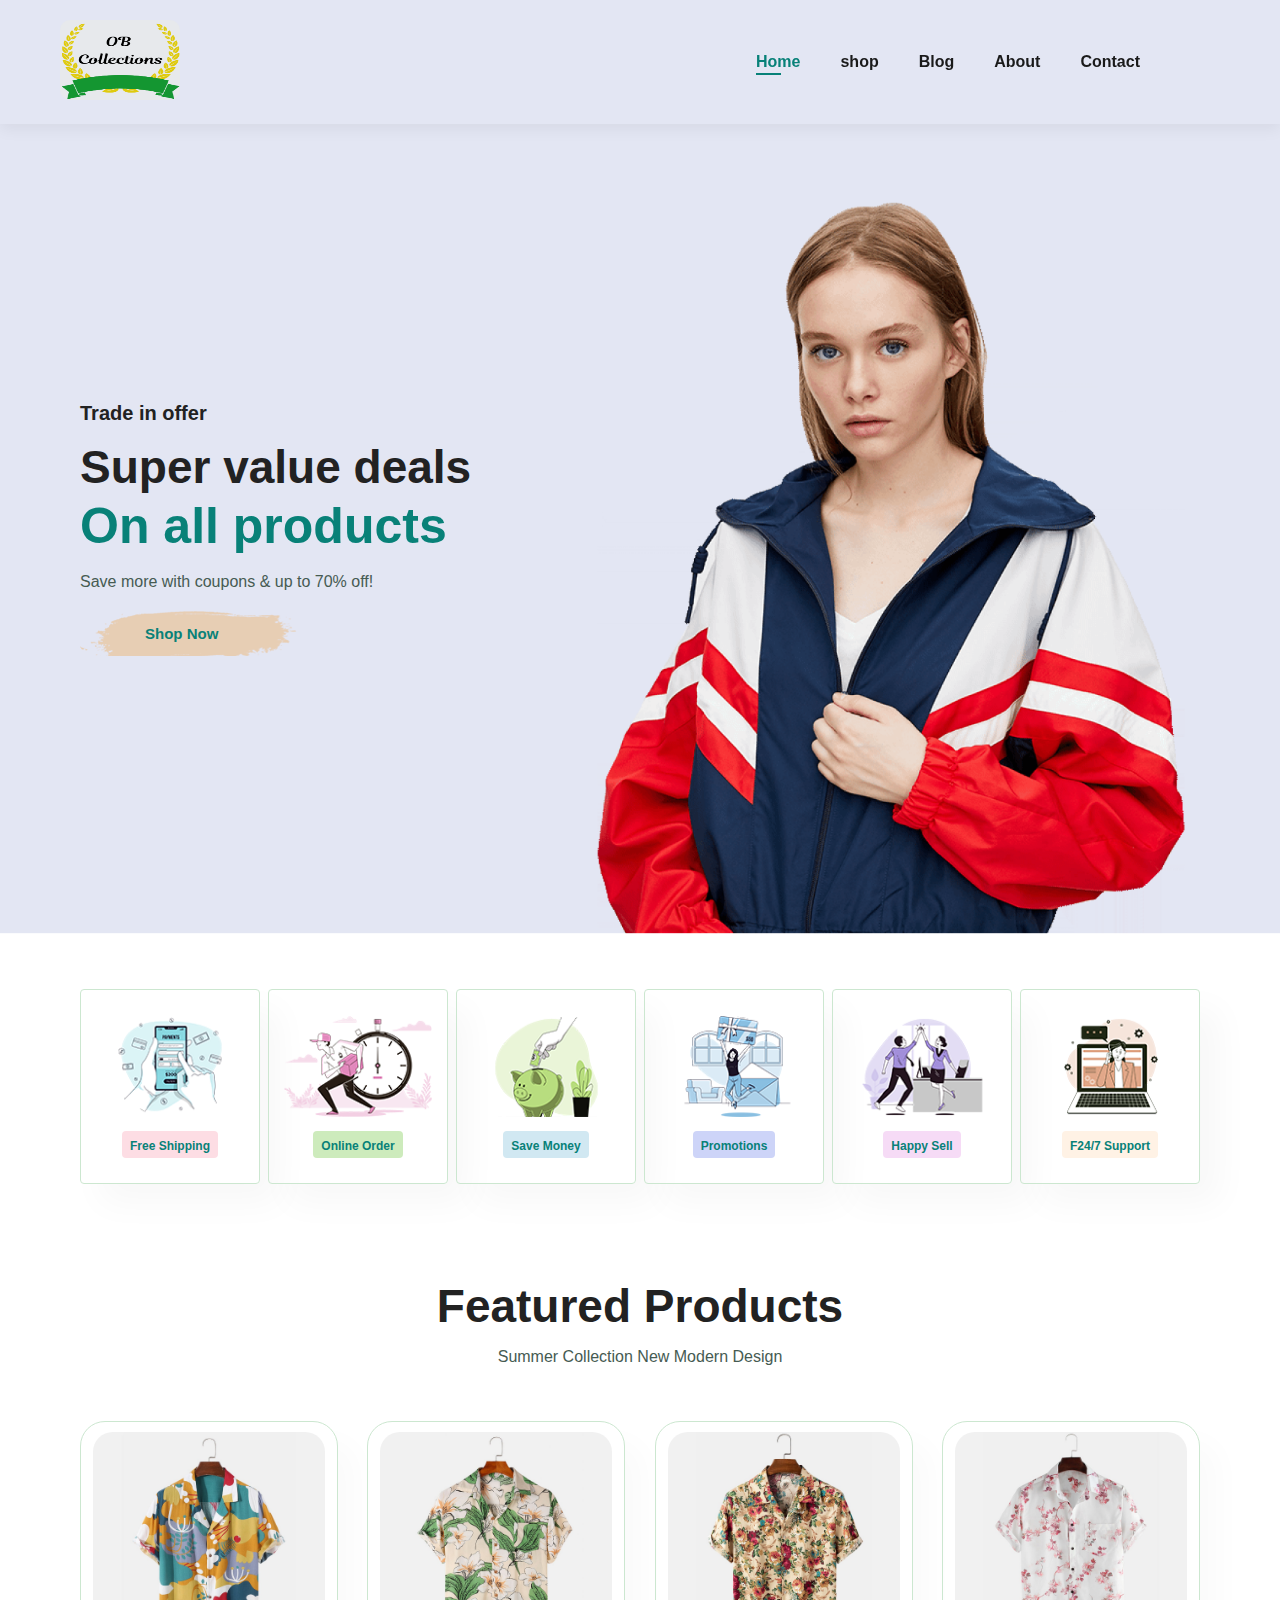
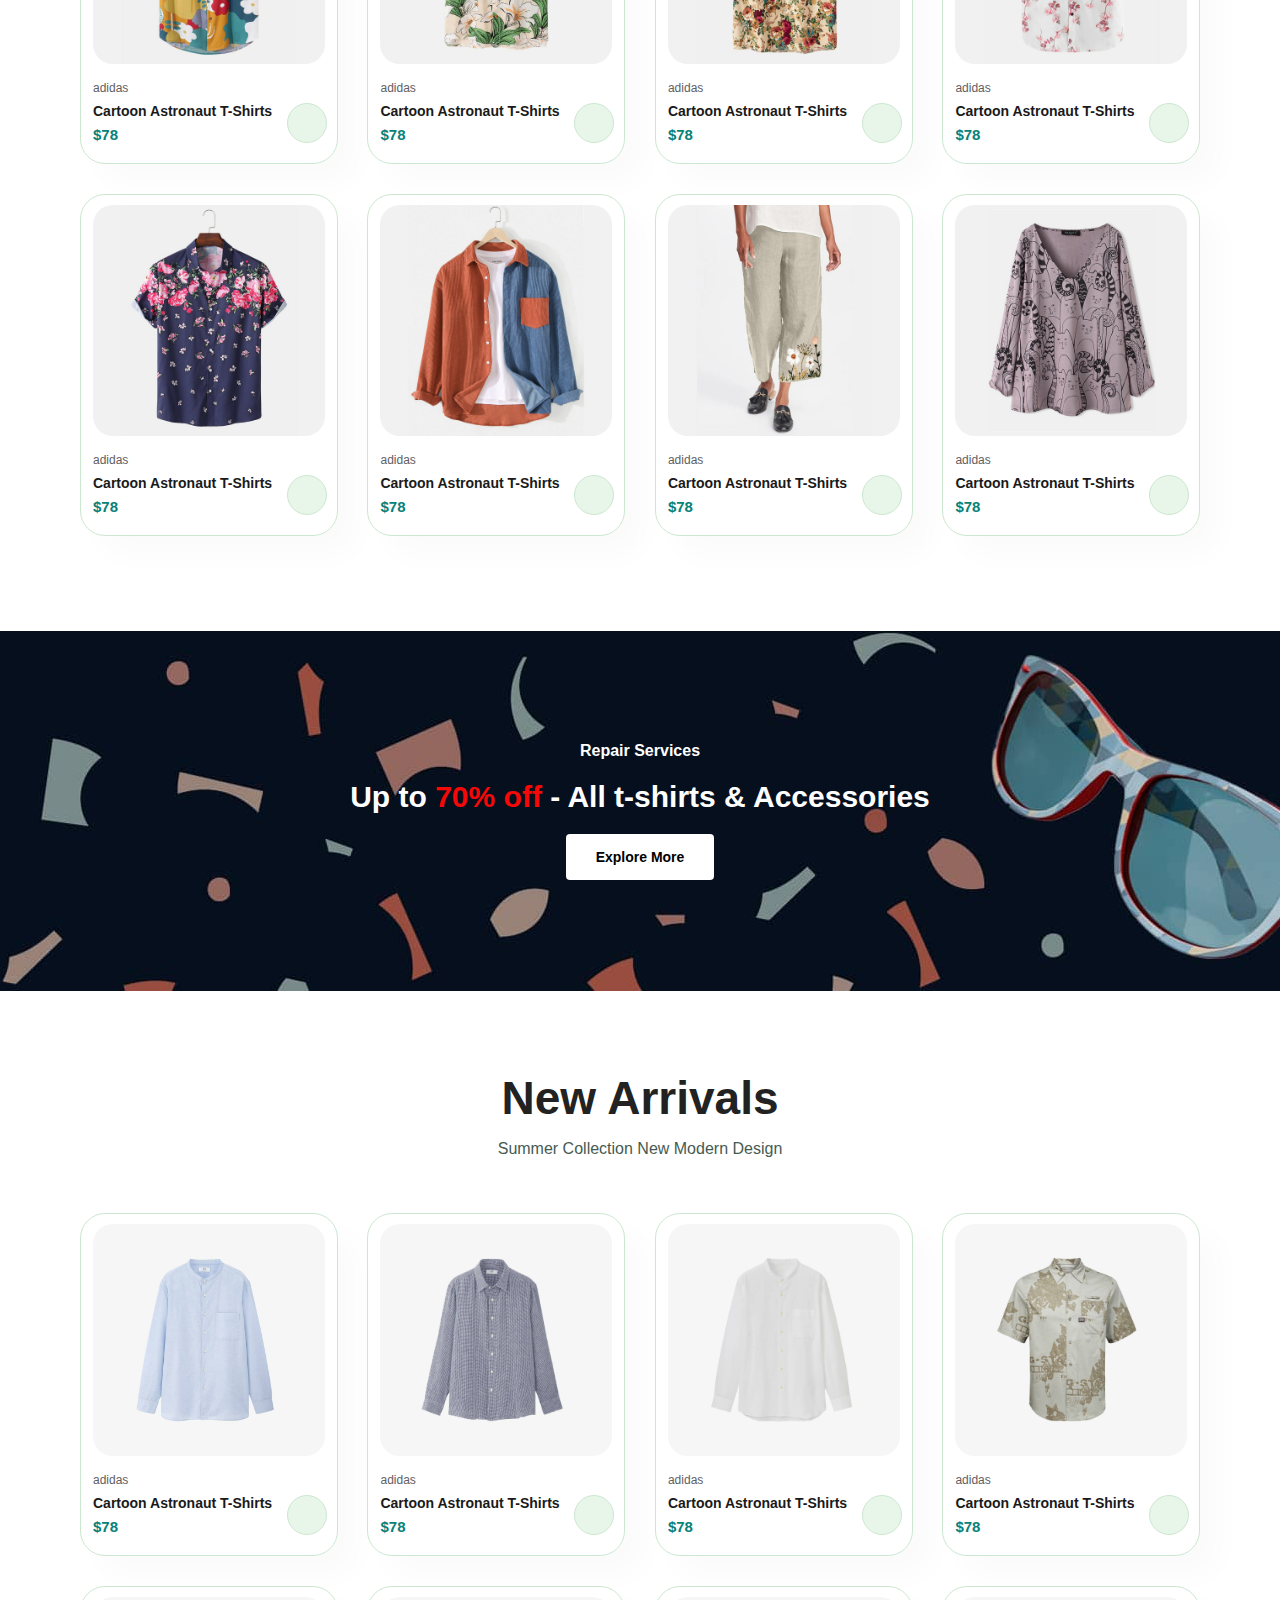
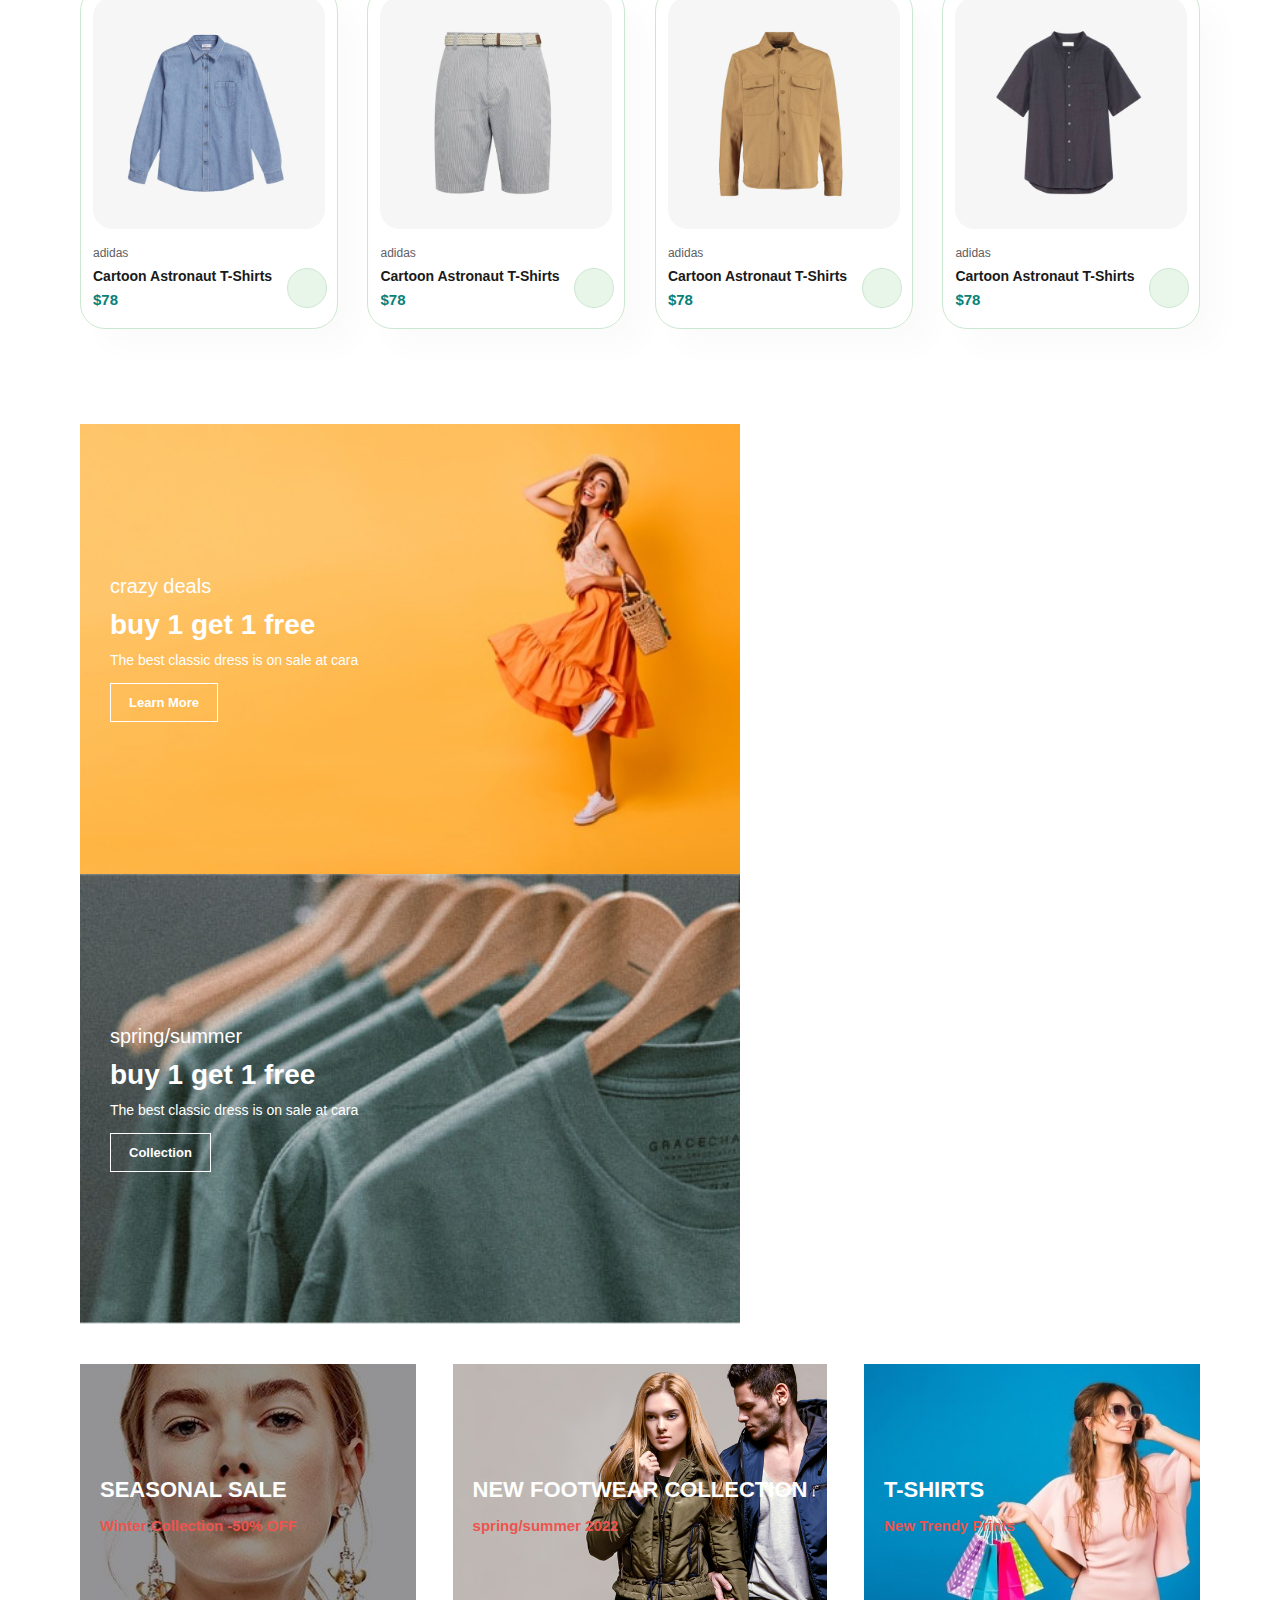
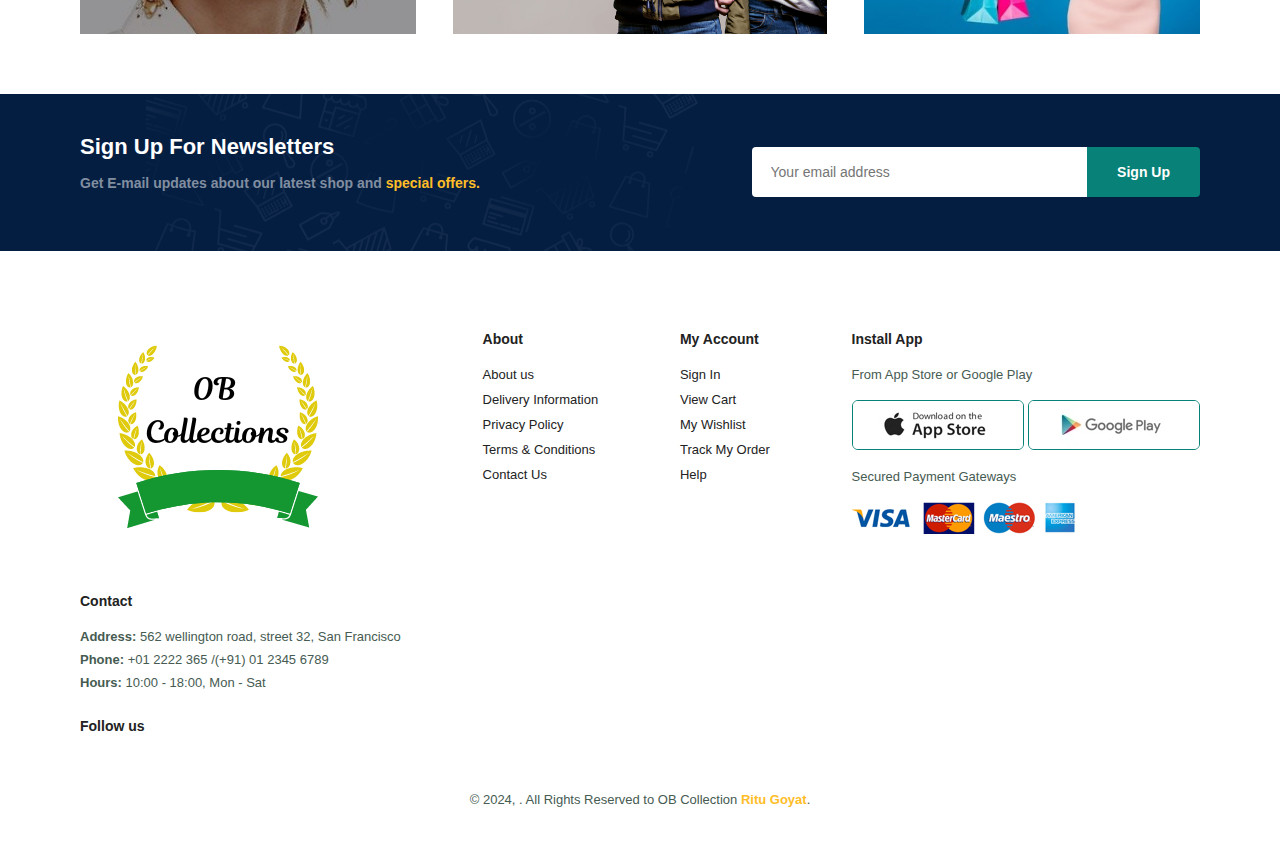
<file: index.html>
<!DOCTYPE html>
<html lang="en">

<head>
    <meta charset="UTF-8">
    <meta name="viewport" content="width=device-width, initial-scale=1.0">
    <title>OB Collection</title>
    <link rel="stylesheet" href="https://cdnjs.cloudflare.com/ajax/libs/font-awesome/6.5.2/css/all.min.css" integrity="sha512-SnH5WK+bZxgPHs44uWIX+LLJAJ9/2PkPKZ5QiAj6Ta86w+fsb2TkcmfRyVX3pBnMFcV7oQPJkl9QevSCWr3W6A==" crossorigin="anonymous" referrerpolicy="no-referrer"
    />
    <link rel="stylesheet" href="styles.css">
</head>

<body>

    <section id="header">
        <a href="#"><img src="img/OB1.png" class="logo" alt=""></a>

        <div>
            <ul id="navbar">
                <li><a class="active" href="index.html">Home</a></li>
                <li><a href="shop.html">shop</a></li>
                <li><a href="blog.html">Blog</a></li>
                <li><a href="about.html">About</a></li>
                <li><a href="contact.html">Contact</a></li>
                <li id="lg-bag"><a href="cart.html"><i class="fa-solid fa-bag-shopping"></i></a></li>
                <a href="#" id="close"><i class="fa-solid fa-xmark"></i></a>
            </ul>
        </div>
        <div id="mobile">

            <a href="cart.html"><i class="fa-solid fa-bag-shopping"></i></a>
            <i id="bar" class="fas fa-outdent"></i>
        </div>
    </section>

    <section id="hero">
        <h4>Trade in offer</h4>
        <h2>Super value deals</h2>
        <h1>On all products</h1>
        <p>Save more with coupons & up to 70% off!</p>
        <button>Shop Now</button>
    </section>

    <section id="feature" class="section-p1">
        <div class="fe-box">
            <img src="img/features/f1.png" alt="">
            <h6>Free Shipping</h6>

        </div>

        <div class="fe-box">
            <img src="img/features/f2.png" alt="">
            <h6>Online Order</h6>

        </div>

        <div class="fe-box">
            <img src="img/features/f3.png" alt="">
            <h6>Save Money</h6>

        </div>

        <div class="fe-box">
            <img src="img/features/f4.png" alt="">
            <h6>Promotions</h6>

        </div>

        <div class="fe-box">
            <img src="img/features/f5.png" alt="">
            <h6>Happy Sell</h6>

        </div>

        <div class="fe-box">
            <img src="img/features/f6.png" alt="">
            <h6>F24/7 Support</h6>

        </div>


    </section>

    <section id="product1" class="section-p1">
        <h2>Featured Products</h2>
        <p>Summer Collection New Modern Design</p>
        <div class="pro-container">
            <div class="pro">
                <img src="img/products/f1.jpg" alt="">
                <div class="des">
                    <span>adidas</span>
                    <h5>Cartoon Astronaut T-Shirts</h5>
                    <div class="star">
                        <i class="fa-solid fa-star"></i>
                        <i class="fa-solid fa-star"></i>
                        <i class="fa-solid fa-star"></i>
                        <i class="fa-solid fa-star"></i>
                        <i class="fa-solid fa-star"></i>
                    </div>
                    <h4>$78</h4>
                </div>
                <a href="#"><i class="fa-solid fa-cart-shopping cart"></i></a>
            </div>
            <div class="pro">
                <img src="img/products/f2.jpg" alt="">
                <div class="des">
                    <span>adidas</span>
                    <h5>Cartoon Astronaut T-Shirts</h5>
                    <div class="star">
                        <i class="fa-solid fa-star"></i>
                        <i class="fa-solid fa-star"></i>
                        <i class="fa-solid fa-star"></i>
                        <i class="fa-solid fa-star"></i>
                        <i class="fa-solid fa-star"></i>
                    </div>
                    <h4>$78</h4>
                </div>
                <a href="#"><i class="fa-solid fa-cart-shopping cart"></i></a>
            </div>
            <div class="pro">
                <img src="img/products/f3.jpg" alt="">
                <div class="des">
                    <span>adidas</span>
                    <h5>Cartoon Astronaut T-Shirts</h5>
                    <div class="star">
                        <i class="fa-solid fa-star"></i>
                        <i class="fa-solid fa-star"></i>
                        <i class="fa-solid fa-star"></i>
                        <i class="fa-solid fa-star"></i>
                        <i class="fa-solid fa-star"></i>
                    </div>
                    <h4>$78</h4>
                </div>
                <a href="#"><i class="fa-solid fa-cart-shopping cart"></i></a>
            </div>
            <div class="pro">
                <img src="img/products/f4.jpg" alt="">
                <div class="des">
                    <span>adidas</span>
                    <h5>Cartoon Astronaut T-Shirts</h5>
                    <div class="star">
                        <i class="fa-solid fa-star"></i>
                        <i class="fa-solid fa-star"></i>
                        <i class="fa-solid fa-star"></i>
                        <i class="fa-solid fa-star"></i>
                        <i class="fa-solid fa-star"></i>
                    </div>
                    <h4>$78</h4>
                </div>
                <a href="#"><i class="fa-solid fa-cart-shopping cart"></i></a>
            </div>
            <div class="pro">
                <img src="img/products/f5.jpg" alt="">
                <div class="des">
                    <span>adidas</span>
                    <h5>Cartoon Astronaut T-Shirts</h5>
                    <div class="star">
                        <i class="fa-solid fa-star"></i>
                        <i class="fa-solid fa-star"></i>
                        <i class="fa-solid fa-star"></i>
                        <i class="fa-solid fa-star"></i>
                        <i class="fa-solid fa-star"></i>
                    </div>
                    <h4>$78</h4>
                </div>
                <a href="#"><i class="fa-solid fa-cart-shopping cart"></i></a>
            </div>
            <div class="pro">
                <img src="img/products/f6.jpg" alt="">
                <div class="des">
                    <span>adidas</span>
                    <h5>Cartoon Astronaut T-Shirts</h5>
                    <div class="star">
                        <i class="fa-solid fa-star"></i>
                        <i class="fa-solid fa-star"></i>
                        <i class="fa-solid fa-star"></i>
                        <i class="fa-solid fa-star"></i>
                        <i class="fa-solid fa-star"></i>
                    </div>
                    <h4>$78</h4>
                </div>
                <a href="#"><i class="fa-solid fa-cart-shopping cart"></i></a>
            </div>
            <div class="pro">
                <img src="img/products/f7.jpg" alt="">
                <div class="des">
                    <span>adidas</span>
                    <h5>Cartoon Astronaut T-Shirts</h5>
                    <div class="star">
                        <i class="fa-solid fa-star"></i>
                        <i class="fa-solid fa-star"></i>
                        <i class="fa-solid fa-star"></i>
                        <i class="fa-solid fa-star"></i>
                        <i class="fa-solid fa-star"></i>
                    </div>
                    <h4>$78</h4>
                </div>
                <a href="#"><i class="fa-solid fa-cart-shopping cart"></i></a>
            </div>
            <div class="pro">
                <img src="img/products/f8.jpg" alt="">
                <div class="des">
                    <span>adidas</span>
                    <h5>Cartoon Astronaut T-Shirts</h5>
                    <div class="star">
                        <i class="fa-solid fa-star"></i>
                        <i class="fa-solid fa-star"></i>
                        <i class="fa-solid fa-star"></i>
                        <i class="fa-solid fa-star"></i>
                        <i class="fa-solid fa-star"></i>
                    </div>
                    <h4>$78</h4>
                </div>
                <a href="#"><i class="fa-solid fa-cart-shopping cart"></i></a>
            </div>
        </div>
    </section>

    <section id="banner" class="section-m1">
        <h4>Repair Services</h2>
            <h2>Up to <span>70% off</span> - All t-shirts & Accessories</h2>
            <button class="normal">Explore More</button>

    </section>

    <section id="product1" class="section-p1">
        <h2>New Arrivals</h2>
        <p>Summer Collection New Modern Design</p>
        <div class="pro-container">
            <div class="pro">
                <img src="img/products/n1.jpg" alt="">
                <div class="des">
                    <span>adidas</span>
                    <h5>Cartoon Astronaut T-Shirts</h5>
                    <div class="star">
                        <i class="fa-solid fa-star"></i>
                        <i class="fa-solid fa-star"></i>
                        <i class="fa-solid fa-star"></i>
                        <i class="fa-solid fa-star"></i>
                        <i class="fa-solid fa-star"></i>
                    </div>
                    <h4>$78</h4>
                </div>
                <a href="#"><i class="fa-solid fa-cart-shopping cart"></i></a>
            </div>
            <div class="pro">
                <img src="img/products/n2.jpg" alt="">
                <div class="des">
                    <span>adidas</span>
                    <h5>Cartoon Astronaut T-Shirts</h5>
                    <div class="star">
                        <i class="fa-solid fa-star"></i>
                        <i class="fa-solid fa-star"></i>
                        <i class="fa-solid fa-star"></i>
                        <i class="fa-solid fa-star"></i>
                        <i class="fa-solid fa-star"></i>
                    </div>
                    <h4>$78</h4>
                </div>
                <a href="#"><i class="fa-solid fa-cart-shopping cart"></i></a>
            </div>
            <div class="pro">
                <img src="img/products/n3.jpg" alt="">
                <div class="des">
                    <span>adidas</span>
                    <h5>Cartoon Astronaut T-Shirts</h5>
                    <div class="star">
                        <i class="fa-solid fa-star"></i>
                        <i class="fa-solid fa-star"></i>
                        <i class="fa-solid fa-star"></i>
                        <i class="fa-solid fa-star"></i>
                        <i class="fa-solid fa-star"></i>
                    </div>
                    <h4>$78</h4>
                </div>
                <a href="#"><i class="fa-solid fa-cart-shopping cart"></i></a>
            </div>
            <div class="pro">
                <img src="img/products/n4.jpg" alt="">
                <div class="des">
                    <span>adidas</span>
                    <h5>Cartoon Astronaut T-Shirts</h5>
                    <div class="star">
                        <i class="fa-solid fa-star"></i>
                        <i class="fa-solid fa-star"></i>
                        <i class="fa-solid fa-star"></i>
                        <i class="fa-solid fa-star"></i>
                        <i class="fa-solid fa-star"></i>
                    </div>
                    <h4>$78</h4>
                </div>
                <a href="#"><i class="fa-solid fa-cart-shopping cart"></i></a>
            </div>
            <div class="pro">
                <img src="img/products/n5.jpg" alt="">
                <div class="des">
                    <span>adidas</span>
                    <h5>Cartoon Astronaut T-Shirts</h5>
                    <div class="star">
                        <i class="fa-solid fa-star"></i>
                        <i class="fa-solid fa-star"></i>
                        <i class="fa-solid fa-star"></i>
                        <i class="fa-solid fa-star"></i>
                        <i class="fa-solid fa-star"></i>
                    </div>
                    <h4>$78</h4>
                </div>
                <a href="#"><i class="fa-solid fa-cart-shopping cart"></i></a>
            </div>
            <div class="pro">
                <img src="img/products/n6.jpg" alt="">
                <div class="des">
                    <span>adidas</span>
                    <h5>Cartoon Astronaut T-Shirts</h5>
                    <div class="star">
                        <i class="fa-solid fa-star"></i>
                        <i class="fa-solid fa-star"></i>
                        <i class="fa-solid fa-star"></i>
                        <i class="fa-solid fa-star"></i>
                        <i class="fa-solid fa-star"></i>
                    </div>
                    <h4>$78</h4>
                </div>
                <a href="#"><i class="fa-solid fa-cart-shopping cart"></i></a>
            </div>
            <div class="pro">
                <img src="img/products/n7.jpg" alt="">
                <div class="des">
                    <span>adidas</span>
                    <h5>Cartoon Astronaut T-Shirts</h5>
                    <div class="star">
                        <i class="fa-solid fa-star"></i>
                        <i class="fa-solid fa-star"></i>
                        <i class="fa-solid fa-star"></i>
                        <i class="fa-solid fa-star"></i>
                        <i class="fa-solid fa-star"></i>
                    </div>
                    <h4>$78</h4>
                </div>
                <a href="#"><i class="fa-solid fa-cart-shopping cart"></i></a>
            </div>
            <div class="pro">
                <img src="img/products/n8.jpg" alt="">
                <div class="des">
                    <span>adidas</span>
                    <h5>Cartoon Astronaut T-Shirts</h5>
                    <div class="star">
                        <i class="fa-solid fa-star"></i>
                        <i class="fa-solid fa-star"></i>
                        <i class="fa-solid fa-star"></i>
                        <i class="fa-solid fa-star"></i>
                        <i class="fa-solid fa-star"></i>
                    </div>
                    <h4>$78</h4>
                </div>
                <a href="#"><i class="fa-solid fa-cart-shopping cart"></i></a>
            </div>
        </div>
    </section>

    <section id="sm-banner" class="section-p1">
        <div class="banner-box">
            <h4>crazy deals</h4>
            <h2>buy 1 get 1 free</h2>
            <span>The best classic dress is on sale at cara</span>
            <button class="white">Learn More</button>
        </div>

        <div class="banner-box banner-box2">
            <h4>spring/summer</h4>
            <h2>buy 1 get 1 free</h2>
            <span>The best classic dress is on sale at cara</span>
            <button class="white">Collection</button>
        </div>

    </section>

    <section id="banner3">
        <div class="banner-box">
            <h2>SEASONAL SALE</h2>
            <h3>Winter Collection -50% OFF</h3>
        </div>
        <div class="banner-box banner-box2">
            <h2>NEW FOOTWEAR COLLECTION</h2>
            <h3>spring/summer 2022</h3>
        </div>
        <div class="banner-box banner-box3">
            <h2>T-SHIRTS</h2>
            <h3>New Trendy Prints</h3>
        </div>

    </section>

    <section id="newsletter" class="section-p1 section-m1">
        <div class="newstext">
            <h4>Sign Up For Newsletters</h4>
            <p>Get E-mail updates about our latest shop and <span>special offers.</span></p>
        </div>
        <div class="form">
            <input type="text" placeholder="Your email address">
            <button class="normal">Sign Up</button>
        </div>
    </section>

    <section>
        <footer class="section-p1">
            <div class="col">
                <img class="logo" src="img/OB2.png" alt="">
                <h4>Contact</h4>
                <p><strong>Address:</strong> 562 wellington road, street 32, San Francisco</p>
                <p><strong>Phone:</strong> +01 2222 365 /(+91) 01 2345 6789</p>
                <p><strong>Hours:</strong> 10:00 - 18:00, Mon - Sat</p>
                <div class="follow">
                    <h4>Follow us</h4>
                    <div class="icon">
                        <i class="fa-brands fa-facebook-f"></i>
                        <i class="fa-brands fa-twitter"></i>
                        <i class="fa-brands fa-instagram"></i>
                        <i class="fa-brands fa-pinterest-p"></i>
                        <i class="fa-brands fa-youtube"></i>
                    </div>
                </div>

            </div>

            <div class="col">
                <h4>About</h4>
                <a href="#">About us</a>
                <a href="#">Delivery Information</a>
                <a href="#">Privacy Policy</a>
                <a href="#">Terms & Conditions</a>
                <a href="#">Contact Us</a>
            </div>
            <div class="col">
                <h4>My Account</h4>
                <a href="#">Sign In</a>
                <a href="#">View Cart</a>
                <a href="#">My Wishlist</a>
                <a href="#">Track My Order</a>
                <a href="#">Help</a>
            </div>

            <div class="col install">
                <h4>Install App</h4>
                <p>From App Store or Google Play</p>
                <div class="row">
                    <img src="img/pay/app.jpg" alt="">
                    <img src="img/pay/play.jpg" alt="">
                </div>
                <p>Secured Payment Gateways</p>
                <img src="img/pay/pay.png" alt="">
            </div>

            <div class="copyright">
                <p>&copy; 2024, . All Rights Reserved to OB Collection <span>Ritu Goyat</span>.</p>
            </div>



        </footer>


    </section>





    <script src="script.js"></script>
</body>

</html>
</file>
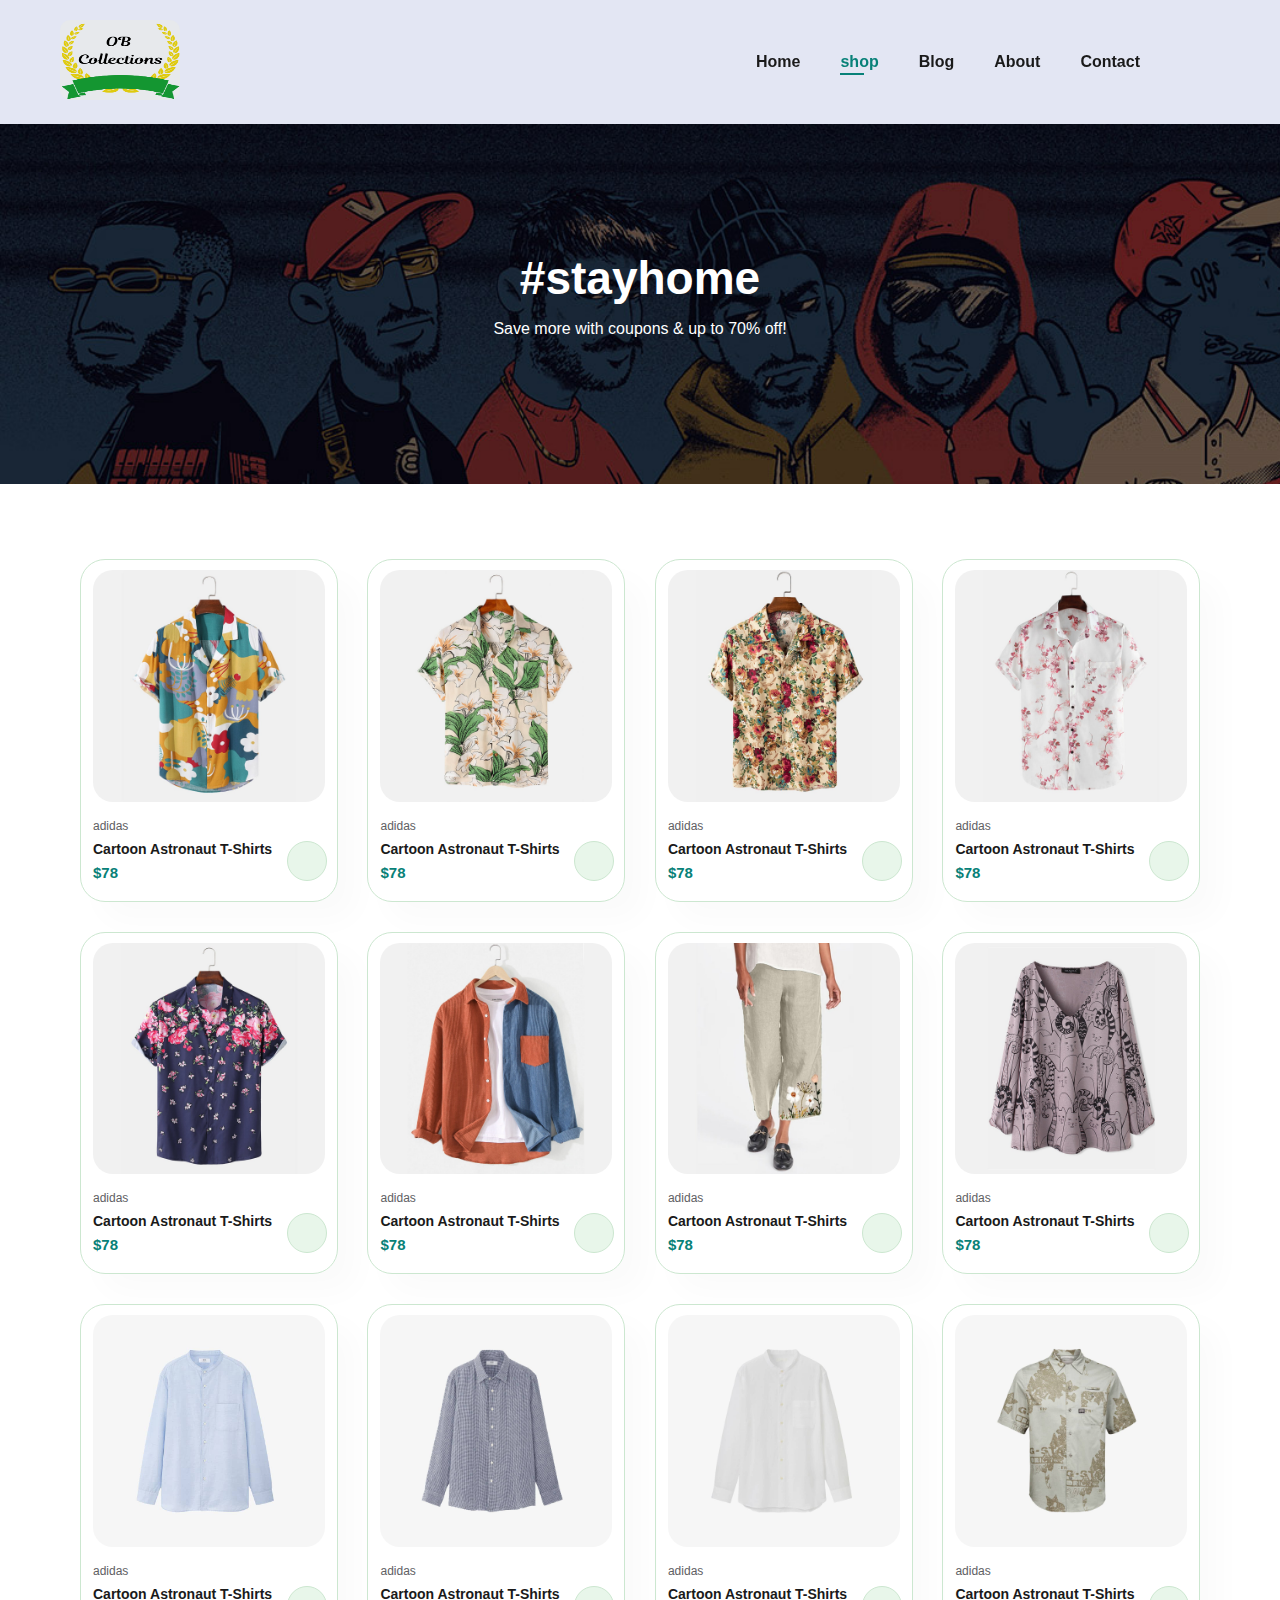
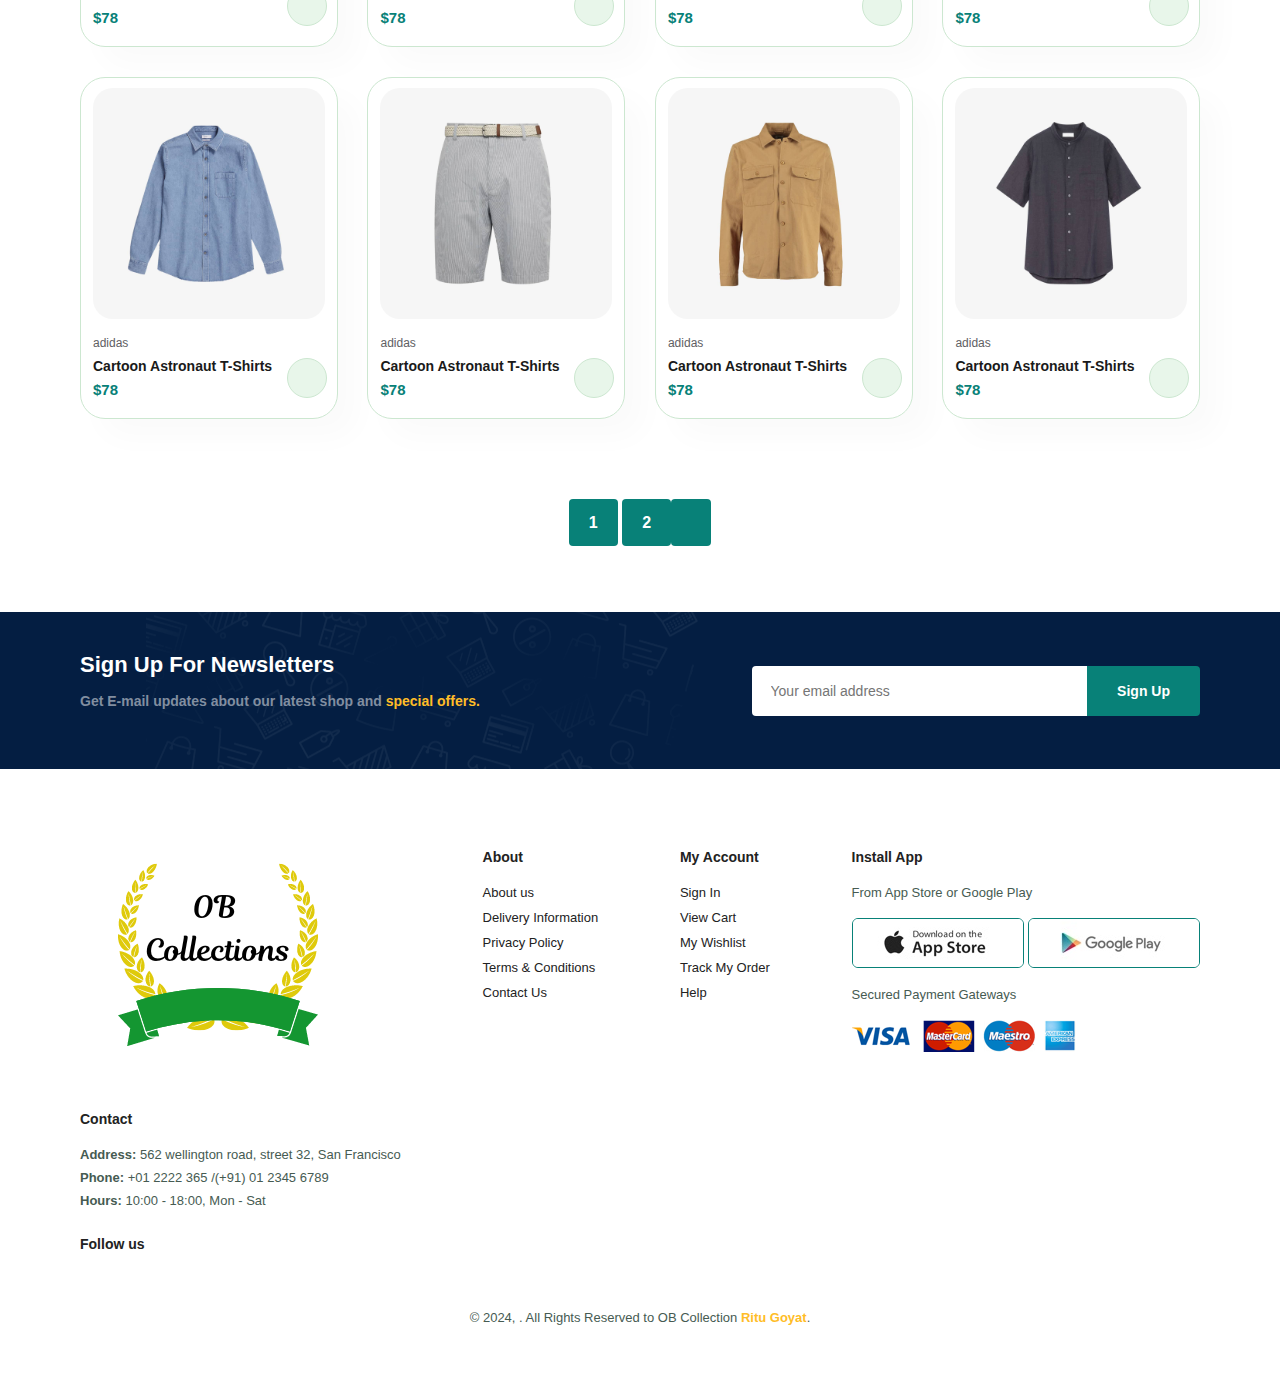
<file: shop.html>
<!DOCTYPE html>
<html lang="en">

<head>
    <meta charset="UTF-8">
    <meta name="viewport" content="width=device-width, initial-scale=1.0">
    <title>OB Collection</title>
    <link rel="stylesheet" href="https://cdnjs.cloudflare.com/ajax/libs/font-awesome/6.5.2/css/all.min.css" integrity="sha512-SnH5WK+bZxgPHs44uWIX+LLJAJ9/2PkPKZ5QiAj6Ta86w+fsb2TkcmfRyVX3pBnMFcV7oQPJkl9QevSCWr3W6A==" crossorigin="anonymous" referrerpolicy="no-referrer"
    />
    <link rel="stylesheet" href="styles.css">
</head>

<body>

    <section id="header">
        <a href="#"><img src="img/OB1.png" class="logo" alt=""></a>

        <div>
            <ul id="navbar">
                <li><a href="index.html">Home</a></li>
                <li><a class="active" href="shop.html">shop</a></li>
                <li><a href="blog.html">Blog</a></li>
                <li><a href="about.html">About</a></li>
                <li><a href="contact.html">Contact</a></li>
                <li id="lg-bag"><a href="cart.html"><i class="fa-solid fa-bag-shopping"></i></a></li>
                <a href="#" id="close"><i class="fa-solid fa-xmark"></i></a>
            </ul>
        </div>
        <div id="mobile">

            <a href="cart.html"><i class="fa-solid fa-bag-shopping"></i></a>
            <i id="bar" class="fas fa-outdent"></i>
        </div>
    </section>

    <section id="page-header">

        <h2>#stayhome</h2>

        <p>Save more with coupons & up to 70% off!</p>

    </section>



    <section id="product1" class="section-p1">

        <div class="pro-container">
            <div class="pro" onclick="window.location.href='sproduct.html';">
                <img src="img/products/f1.jpg" alt="">
                <div class="des">
                    <span>adidas</span>
                    <h5>Cartoon Astronaut T-Shirts</h5>
                    <div class="star">
                        <i class="fa-solid fa-star"></i>
                        <i class="fa-solid fa-star"></i>
                        <i class="fa-solid fa-star"></i>
                        <i class="fa-solid fa-star"></i>
                        <i class="fa-solid fa-star"></i>
                    </div>
                    <h4>$78</h4>
                </div>
                <a href="#"><i class="fa-solid fa-cart-shopping cart"></i></a>
            </div>
            <div class="pro">
                <img src="img/products/f2.jpg" alt="">
                <div class="des">
                    <span>adidas</span>
                    <h5>Cartoon Astronaut T-Shirts</h5>
                    <div class="star">
                        <i class="fa-solid fa-star"></i>
                        <i class="fa-solid fa-star"></i>
                        <i class="fa-solid fa-star"></i>
                        <i class="fa-solid fa-star"></i>
                        <i class="fa-solid fa-star"></i>
                    </div>
                    <h4>$78</h4>
                </div>
                <a href="#"><i class="fa-solid fa-cart-shopping cart"></i></a>
            </div>
            <div class="pro">
                <img src="img/products/f3.jpg" alt="">
                <div class="des">
                    <span>adidas</span>
                    <h5>Cartoon Astronaut T-Shirts</h5>
                    <div class="star">
                        <i class="fa-solid fa-star"></i>
                        <i class="fa-solid fa-star"></i>
                        <i class="fa-solid fa-star"></i>
                        <i class="fa-solid fa-star"></i>
                        <i class="fa-solid fa-star"></i>
                    </div>
                    <h4>$78</h4>
                </div>
                <a href="#"><i class="fa-solid fa-cart-shopping cart"></i></a>
            </div>
            <div class="pro">
                <img src="img/products/f4.jpg" alt="">
                <div class="des">
                    <span>adidas</span>
                    <h5>Cartoon Astronaut T-Shirts</h5>
                    <div class="star">
                        <i class="fa-solid fa-star"></i>
                        <i class="fa-solid fa-star"></i>
                        <i class="fa-solid fa-star"></i>
                        <i class="fa-solid fa-star"></i>
                        <i class="fa-solid fa-star"></i>
                    </div>
                    <h4>$78</h4>
                </div>
                <a href="#"><i class="fa-solid fa-cart-shopping cart"></i></a>
            </div>
            <div class="pro">
                <img src="img/products/f5.jpg" alt="">
                <div class="des">
                    <span>adidas</span>
                    <h5>Cartoon Astronaut T-Shirts</h5>
                    <div class="star">
                        <i class="fa-solid fa-star"></i>
                        <i class="fa-solid fa-star"></i>
                        <i class="fa-solid fa-star"></i>
                        <i class="fa-solid fa-star"></i>
                        <i class="fa-solid fa-star"></i>
                    </div>
                    <h4>$78</h4>
                </div>
                <a href="#"><i class="fa-solid fa-cart-shopping cart"></i></a>
            </div>
            <div class="pro">
                <img src="img/products/f6.jpg" alt="">
                <div class="des">
                    <span>adidas</span>
                    <h5>Cartoon Astronaut T-Shirts</h5>
                    <div class="star">
                        <i class="fa-solid fa-star"></i>
                        <i class="fa-solid fa-star"></i>
                        <i class="fa-solid fa-star"></i>
                        <i class="fa-solid fa-star"></i>
                        <i class="fa-solid fa-star"></i>
                    </div>
                    <h4>$78</h4>
                </div>
                <a href="#"><i class="fa-solid fa-cart-shopping cart"></i></a>
            </div>
            <div class="pro">
                <img src="img/products/f7.jpg" alt="">
                <div class="des">
                    <span>adidas</span>
                    <h5>Cartoon Astronaut T-Shirts</h5>
                    <div class="star">
                        <i class="fa-solid fa-star"></i>
                        <i class="fa-solid fa-star"></i>
                        <i class="fa-solid fa-star"></i>
                        <i class="fa-solid fa-star"></i>
                        <i class="fa-solid fa-star"></i>
                    </div>
                    <h4>$78</h4>
                </div>
                <a href="#"><i class="fa-solid fa-cart-shopping cart"></i></a>
            </div>
            <div class="pro">
                <img src="img/products/f8.jpg" alt="">
                <div class="des">
                    <span>adidas</span>
                    <h5>Cartoon Astronaut T-Shirts</h5>
                    <div class="star">
                        <i class="fa-solid fa-star"></i>
                        <i class="fa-solid fa-star"></i>
                        <i class="fa-solid fa-star"></i>
                        <i class="fa-solid fa-star"></i>
                        <i class="fa-solid fa-star"></i>
                    </div>
                    <h4>$78</h4>
                </div>
                <a href="#"><i class="fa-solid fa-cart-shopping cart"></i></a>
            </div>

            <div class="pro">
                <img src="img/products/n1.jpg" alt="">
                <div class="des">
                    <span>adidas</span>
                    <h5>Cartoon Astronaut T-Shirts</h5>
                    <div class="star">
                        <i class="fa-solid fa-star"></i>
                        <i class="fa-solid fa-star"></i>
                        <i class="fa-solid fa-star"></i>
                        <i class="fa-solid fa-star"></i>
                        <i class="fa-solid fa-star"></i>
                    </div>
                    <h4>$78</h4>
                </div>
                <a href="#"><i class="fa-solid fa-cart-shopping cart"></i></a>
            </div>
            <div class="pro">
                <img src="img/products/n2.jpg" alt="">
                <div class="des">
                    <span>adidas</span>
                    <h5>Cartoon Astronaut T-Shirts</h5>
                    <div class="star">
                        <i class="fa-solid fa-star"></i>
                        <i class="fa-solid fa-star"></i>
                        <i class="fa-solid fa-star"></i>
                        <i class="fa-solid fa-star"></i>
                        <i class="fa-solid fa-star"></i>
                    </div>
                    <h4>$78</h4>
                </div>
                <a href="#"><i class="fa-solid fa-cart-shopping cart"></i></a>
            </div>
            <div class="pro">
                <img src="img/products/n3.jpg" alt="">
                <div class="des">
                    <span>adidas</span>
                    <h5>Cartoon Astronaut T-Shirts</h5>
                    <div class="star">
                        <i class="fa-solid fa-star"></i>
                        <i class="fa-solid fa-star"></i>
                        <i class="fa-solid fa-star"></i>
                        <i class="fa-solid fa-star"></i>
                        <i class="fa-solid fa-star"></i>
                    </div>
                    <h4>$78</h4>
                </div>
                <a href="#"><i class="fa-solid fa-cart-shopping cart"></i></a>
            </div>
            <div class="pro">
                <img src="img/products/n4.jpg" alt="">
                <div class="des">
                    <span>adidas</span>
                    <h5>Cartoon Astronaut T-Shirts</h5>
                    <div class="star">
                        <i class="fa-solid fa-star"></i>
                        <i class="fa-solid fa-star"></i>
                        <i class="fa-solid fa-star"></i>
                        <i class="fa-solid fa-star"></i>
                        <i class="fa-solid fa-star"></i>
                    </div>
                    <h4>$78</h4>
                </div>
                <a href="#"><i class="fa-solid fa-cart-shopping cart"></i></a>
            </div>
            <div class="pro">
                <img src="img/products/n5.jpg" alt="">
                <div class="des">
                    <span>adidas</span>
                    <h5>Cartoon Astronaut T-Shirts</h5>
                    <div class="star">
                        <i class="fa-solid fa-star"></i>
                        <i class="fa-solid fa-star"></i>
                        <i class="fa-solid fa-star"></i>
                        <i class="fa-solid fa-star"></i>
                        <i class="fa-solid fa-star"></i>
                    </div>
                    <h4>$78</h4>
                </div>
                <a href="#"><i class="fa-solid fa-cart-shopping cart"></i></a>
            </div>
            <div class="pro">
                <img src="img/products/n6.jpg" alt="">
                <div class="des">
                    <span>adidas</span>
                    <h5>Cartoon Astronaut T-Shirts</h5>
                    <div class="star">
                        <i class="fa-solid fa-star"></i>
                        <i class="fa-solid fa-star"></i>
                        <i class="fa-solid fa-star"></i>
                        <i class="fa-solid fa-star"></i>
                        <i class="fa-solid fa-star"></i>
                    </div>
                    <h4>$78</h4>
                </div>
                <a href="#"><i class="fa-solid fa-cart-shopping cart"></i></a>
            </div>
            <div class="pro">
                <img src="img/products/n7.jpg" alt="">
                <div class="des">
                    <span>adidas</span>
                    <h5>Cartoon Astronaut T-Shirts</h5>
                    <div class="star">
                        <i class="fa-solid fa-star"></i>
                        <i class="fa-solid fa-star"></i>
                        <i class="fa-solid fa-star"></i>
                        <i class="fa-solid fa-star"></i>
                        <i class="fa-solid fa-star"></i>
                    </div>
                    <h4>$78</h4>
                </div>
                <a href="#"><i class="fa-solid fa-cart-shopping cart"></i></a>
            </div>
            <div class="pro">
                <img src="img/products/n8.jpg" alt="">
                <div class="des">
                    <span>adidas</span>
                    <h5>Cartoon Astronaut T-Shirts</h5>
                    <div class="star">
                        <i class="fa-solid fa-star"></i>
                        <i class="fa-solid fa-star"></i>
                        <i class="fa-solid fa-star"></i>
                        <i class="fa-solid fa-star"></i>
                        <i class="fa-solid fa-star"></i>
                    </div>
                    <h4>$78</h4>
                </div>
                <a href="#"><i class="fa-solid fa-cart-shopping cart"></i></a>
            </div>
        </div>
    </section>

    <section id="pagination" class="section-p1">
        <a href="#">1</a>
        <a href="#">2</a>
        <a href="#"><i class="fa-solid fa-right-long"></i></a>


    </section>



    <section id="newsletter" class="section-p1 section-m1">
        <div class="newstext">
            <h4>Sign Up For Newsletters</h4>
            <p>Get E-mail updates about our latest shop and <span>special offers.</span></p>
        </div>
        <div class="form">
            <input type="text" placeholder="Your email address">
            <button class="normal">Sign Up</button>
        </div>
    </section>

    <section>
        <footer class="section-p1">
            <div class="col">
                <img class="logo" src="img/OB2.png" alt="">
                <h4>Contact</h4>
                <p><strong>Address:</strong> 562 wellington road, street 32, San Francisco</p>
                <p><strong>Phone:</strong> +01 2222 365 /(+91) 01 2345 6789</p>
                <p><strong>Hours:</strong> 10:00 - 18:00, Mon - Sat</p>
                <div class="follow">
                    <h4>Follow us</h4>
                    <div class="icon">
                        <i class="fa-brands fa-facebook-f"></i>
                        <i class="fa-brands fa-twitter"></i>
                        <i class="fa-brands fa-instagram"></i>
                        <i class="fa-brands fa-pinterest-p"></i>
                        <i class="fa-brands fa-youtube"></i>
                    </div>
                </div>

            </div>

            <div class="col">
                <h4>About</h4>
                <a href="#">About us</a>
                <a href="#">Delivery Information</a>
                <a href="#">Privacy Policy</a>
                <a href="#">Terms & Conditions</a>
                <a href="#">Contact Us</a>
            </div>
            <div class="col">
                <h4>My Account</h4>
                <a href="#">Sign In</a>
                <a href="#">View Cart</a>
                <a href="#">My Wishlist</a>
                <a href="#">Track My Order</a>
                <a href="#">Help</a>
            </div>

            <div class="col install">
                <h4>Install App</h4>
                <p>From App Store or Google Play</p>
                <div class="row">
                    <img src="img/pay/app.jpg" alt="">
                    <img src="img/pay/play.jpg" alt="">
                </div>
                <p>Secured Payment Gateways</p>
                <img src="img/pay/pay.png" alt="">
            </div>

            <div class="copyright">
                <p>&copy; 2024, . All Rights Reserved to OB Collection <span>Ritu Goyat</span>.</p>
            </div>



        </footer>


    </section>





    <script src="script.js"></script>
</body>

</html>
</file>
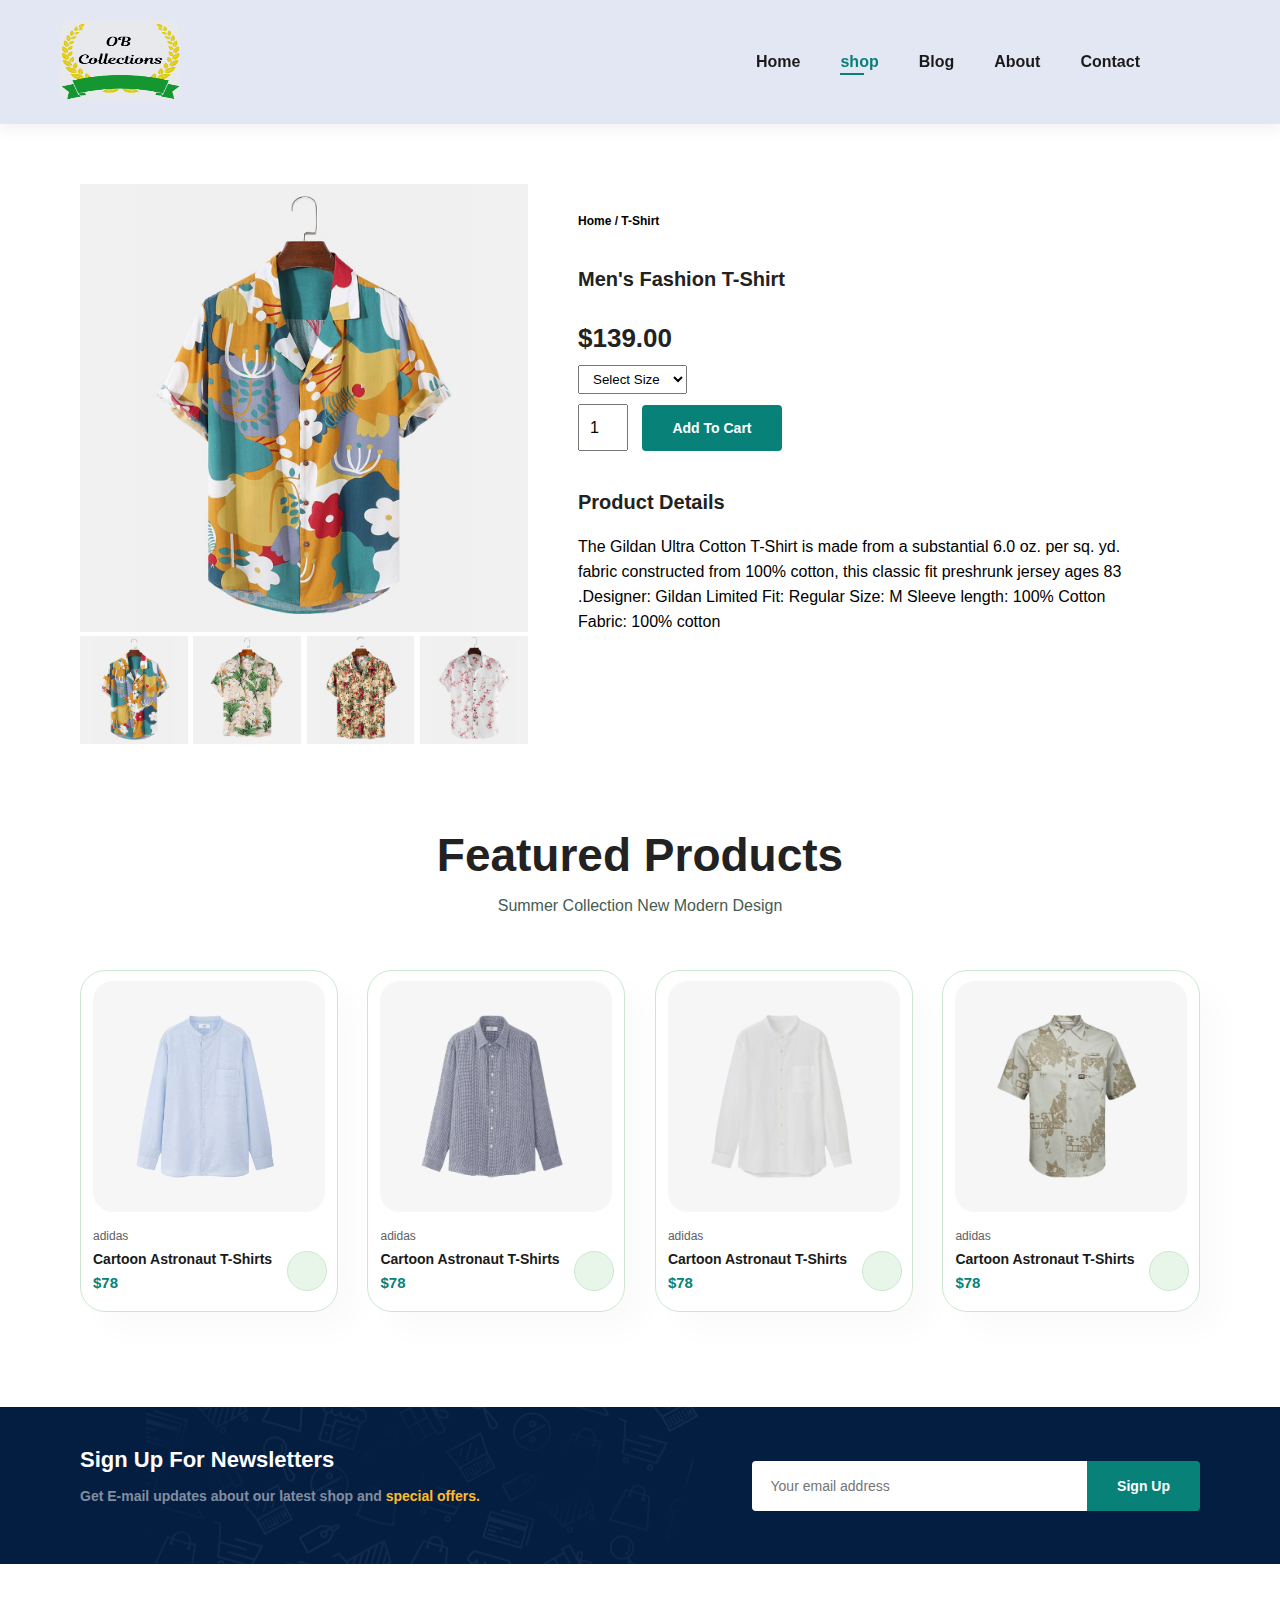
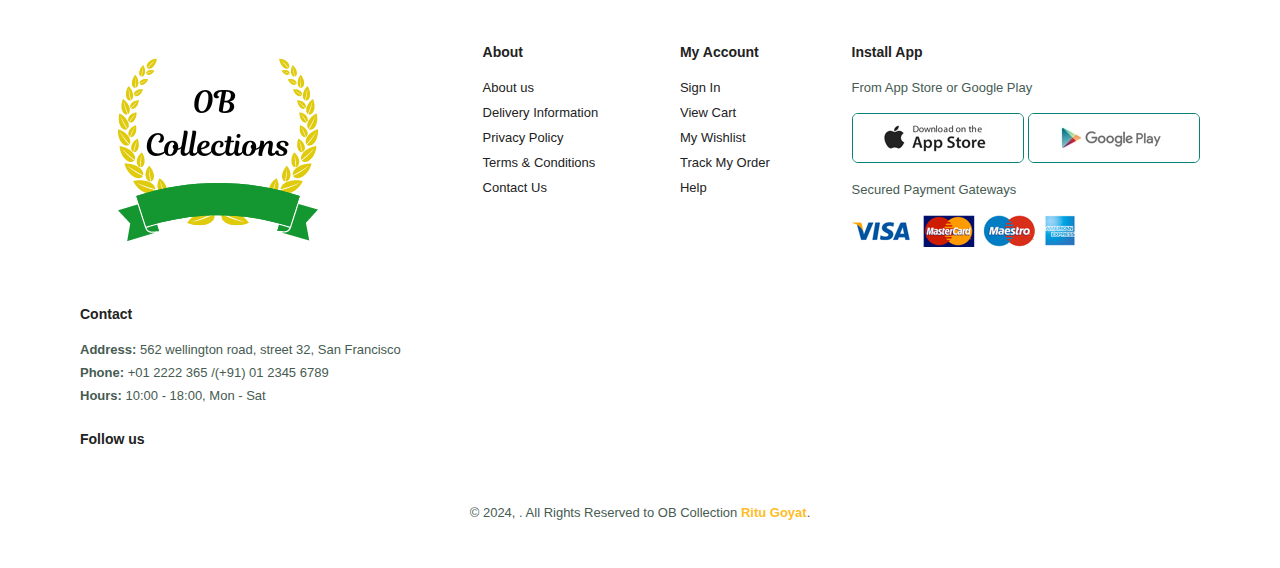
<file: sproduct.html>
<!DOCTYPE html>
<html lang="en">

<head>
    <meta charset="UTF-8">
    <meta name="viewport" content="width=device-width, initial-scale=1.0">
    <title>OB Collection</title>
    <link rel="stylesheet" href="https://cdnjs.cloudflare.com/ajax/libs/font-awesome/6.5.2/css/all.min.css" integrity="sha512-SnH5WK+bZxgPHs44uWIX+LLJAJ9/2PkPKZ5QiAj6Ta86w+fsb2TkcmfRyVX3pBnMFcV7oQPJkl9QevSCWr3W6A==" crossorigin="anonymous" referrerpolicy="no-referrer"
    />
    <link rel="stylesheet" href="styles.css">
</head>

<body>

    <section id="header">
        <a href="#"><img src="img/OB1.png" class="logo" alt=""></a>

        <div>
            <ul id="navbar">
                <li><a href="index.html">Home</a></li>
                <li><a class="active" href="shop.html">shop</a></li>
                <li><a href="blog.html">Blog</a></li>
                <li><a href="about.html">About</a></li>
                <li><a href="contact.html">Contact</a></li>
                <li id="lg-bag"><a href="cart.html"><i class="fa-solid fa-bag-shopping"></i></a></li>
                <a href="#" id="close"><i class="fa-solid fa-xmark"></i></a>
            </ul>
        </div>
        <div id="mobile">

            <a href="cart.html"><i class="fa-solid fa-bag-shopping"></i></a>
            <i id="bar" class="fas fa-outdent"></i>
        </div>
    </section>

    <section id="prodetails" class="section-p1">
        <div class="single-pro-image">
            <img src="img/products/f1.jpg" width="100%" id="MainImg" alt="">

            <div class="small-img-group">
                <div class="small-img-col">
                    <img src="img/products/f1.jpg" width="100%" class="small-img" alt="">
                </div>
                <div class="small-img-col">
                    <img src="img/products/f2.jpg" width="100%" class="small-img" alt="">
                </div>
                <div class="small-img-col">
                    <img src="img/products/f3.jpg" width="100%" class="small-img" alt="">
                </div>
                <div class="small-img-col">
                    <img src="img/products/f4.jpg" width="100%" class="small-img" alt="">
                </div>
            </div>
        </div>
        <div class="single-pro-details">
            <h6>Home / T-Shirt</h6>
            <h4>Men's Fashion T-Shirt</h4>
            <h2>$139.00</h2>
            <select>
                <option>Select Size</option>
                <option>XL</option>
                <option>XXL</option>
                <option>Small</option>
                <option>Large</option>
            </select>
            <input type="number" value="1">
            <button class="normal">Add To Cart</button>
            <h4>Product Details</h4>
            <span>The Gildan Ultra Cotton T-Shirt is made from a substantial 6.0 oz. per sq. yd. fabric constructed from 100% cotton, this classic fit preshrunk jersey ages 83
               .Designer: Gildan Limited
                Fit: Regular
                Size: M
                Sleeve length: 100% Cotton
                Fabric: 100% cotton
                </span>
        </div>
    </section>

    <section id="product1" class="section-p1">
        <h2>Featured Products</h2>
        <p>Summer Collection New Modern Design</p>
        <div class="pro-container">
            <div class="pro">
                <img src="img/products/n1.jpg" alt="">
                <div class="des">
                    <span>adidas</span>
                    <h5>Cartoon Astronaut T-Shirts</h5>
                    <div class="star">
                        <i class="fa-solid fa-star"></i>
                        <i class="fa-solid fa-star"></i>
                        <i class="fa-solid fa-star"></i>
                        <i class="fa-solid fa-star"></i>
                        <i class="fa-solid fa-star"></i>
                    </div>
                    <h4>$78</h4>
                </div>
                <a href="#"><i class="fa-solid fa-cart-shopping cart"></i></a>
            </div>
            <div class="pro">
                <img src="img/products/n2.jpg" alt="">
                <div class="des">
                    <span>adidas</span>
                    <h5>Cartoon Astronaut T-Shirts</h5>
                    <div class="star">
                        <i class="fa-solid fa-star"></i>
                        <i class="fa-solid fa-star"></i>
                        <i class="fa-solid fa-star"></i>
                        <i class="fa-solid fa-star"></i>
                        <i class="fa-solid fa-star"></i>
                    </div>
                    <h4>$78</h4>
                </div>
                <a href="#"><i class="fa-solid fa-cart-shopping cart"></i></a>
            </div>
            <div class="pro">
                <img src="img/products/n3.jpg" alt="">
                <div class="des">
                    <span>adidas</span>
                    <h5>Cartoon Astronaut T-Shirts</h5>
                    <div class="star">
                        <i class="fa-solid fa-star"></i>
                        <i class="fa-solid fa-star"></i>
                        <i class="fa-solid fa-star"></i>
                        <i class="fa-solid fa-star"></i>
                        <i class="fa-solid fa-star"></i>
                    </div>
                    <h4>$78</h4>
                </div>
                <a href="#"><i class="fa-solid fa-cart-shopping cart"></i></a>
            </div>
            <div class="pro">
                <img src="img/products/n4.jpg" alt="">
                <div class="des">
                    <span>adidas</span>
                    <h5>Cartoon Astronaut T-Shirts</h5>
                    <div class="star">
                        <i class="fa-solid fa-star"></i>
                        <i class="fa-solid fa-star"></i>
                        <i class="fa-solid fa-star"></i>
                        <i class="fa-solid fa-star"></i>
                        <i class="fa-solid fa-star"></i>
                    </div>
                    <h4>$78</h4>
                </div>
                <a href="#"><i class="fa-solid fa-cart-shopping cart"></i></a>
            </div>

        </div>
    </section>




    <section id="newsletter" class="section-p1 section-m1">
        <div class="newstext">
            <h4>Sign Up For Newsletters</h4>
            <p>Get E-mail updates about our latest shop and <span>special offers.</span></p>
        </div>
        <div class="form">
            <input type="text" placeholder="Your email address">
            <button class="normal">Sign Up</button>
        </div>
    </section>

    <section>
        <footer class="section-p1">
            <div class="col">
                <img class="logo" src="img/OB2.png" alt="">
                <h4>Contact</h4>
                <p><strong>Address:</strong> 562 wellington road, street 32, San Francisco</p>
                <p><strong>Phone:</strong> +01 2222 365 /(+91) 01 2345 6789</p>
                <p><strong>Hours:</strong> 10:00 - 18:00, Mon - Sat</p>
                <div class="follow">
                    <h4>Follow us</h4>
                    <div class="icon">
                        <i class="fa-brands fa-facebook-f"></i>
                        <i class="fa-brands fa-twitter"></i>
                        <i class="fa-brands fa-instagram"></i>
                        <i class="fa-brands fa-pinterest-p"></i>
                        <i class="fa-brands fa-youtube"></i>
                    </div>
                </div>

            </div>

            <div class="col">
                <h4>About</h4>
                <a href="#">About us</a>
                <a href="#">Delivery Information</a>
                <a href="#">Privacy Policy</a>
                <a href="#">Terms & Conditions</a>
                <a href="#">Contact Us</a>
            </div>
            <div class="col">
                <h4>My Account</h4>
                <a href="#">Sign In</a>
                <a href="#">View Cart</a>
                <a href="#">My Wishlist</a>
                <a href="#">Track My Order</a>
                <a href="#">Help</a>
            </div>

            <div class="col install">
                <h4>Install App</h4>
                <p>From App Store or Google Play</p>
                <div class="row">
                    <img src="img/pay/app.jpg" alt="">
                    <img src="img/pay/play.jpg" alt="">
                </div>
                <p>Secured Payment Gateways</p>
                <img src="img/pay/pay.png" alt="">
            </div>

            <div class="copyright">
                <p>&copy; 2024, . All Rights Reserved to OB Collection <span>Ritu Goyat</span>.</p>
            </div>



        </footer>


    </section>


    <script>
        var MainImg = document.getElementById("MainImg");
        var smallimg = document.getElementsByClassName("small-img");

        smallimg[0].onclick = function() {
            MainImg.src = smallimg[0].src;
        }

        smallimg[1].onclick = function() {
            MainImg.src = smallimg[1].src;
        }
        smallimg[2].onclick = function() {
            MainImg.src = smallimg[2].src;
        }
        smallimg[3].onclick = function() {
            MainImg.src = smallimg[3].src;
        }
    </script>







    <script src="script.js"></script>
</body>

</html>
</file>
<file: styles.css>
@import url('https://fonts.googleapis.com/css2?family=Noto+Sans:ital,wght@0,100..900;1,100..900&display=swap');
* {
    margin: 0;
    padding: 0;
    box-sizing: border-box;
    font-family: 'Spartan', sans-serif;
}

h1 {
    font-size: 50px;
    line-height: 64px;
    color: #222;
}

h2 {
    font-size: 46px;
    line-height: 54px;
    color: #222;
}

h4 {
    font-size: 20px;
    color: #222;
}

h6 {
    font-weight: 700;
    font-size: 12px;
}

p {
    font-size: 16px;
    color: #465b52;
    margin: 15px 0 20px 0;
}

.section-p1 {
    padding: 40px 80px;
}

.section-m1 {
    margin: 40px 0;
}

button.normal {
    font-size: 14px;
    font-weight: 600;
    padding: 15px 30px;
    color: #000;
    background-color: #fff;
    border-radius: 4px;
    cursor: pointer;
    border: none;
    outline: none;
    transition: 0.2s;
}

button.white {
    font-size: 13px;
    font-weight: 600;
    padding: 11px 18px;
    color: #fff;
    background-color: transparent;
    cursor: pointer;
    border: 1px solid #fff;
    outline: none;
    transition: 0.2s;
}

body {
    width: 100%;
}


/* Header Section */

#header {
    display: flex;
    align-items: center;
    justify-content: space-between;
    padding: 20px 80px;
    background: #E3E6F3;
    box-shadow: 0 5px 15px rgba(0, 0, 0, 0.06);
    z-index: 999;
    position: sticky;
    top: 0;
    left: 0;
}

#header .logo {
    width: 120px;
    height: 80px;
    margin-left: -20px;
    border-radius: 10px;
    background-size: cover;
}

#navbar {
    display: flex;
    align-items: center;
    justify-content: center;
}

#navbar li {
    list-style: none;
    padding: 0 20px;
    position: relative;
}

#navbar li a {
    text-decoration: none;
    font-size: 16px;
    font-weight: 600;
    color: #1a1a1a;
    transition: 0.3s ease;
}

#navbar li a:hover,
#navbar li a.active {
    color: #088178;
}

#navbar li a.active::after,
#navbar li a:hover::after {
    content: "";
    width: 30%;
    height: 2px;
    background: #088178;
    position: absolute;
    bottom: -4px;
    left: 20px;
}

#mobile {
    display: none;
    align-items: center;
}

#close {
    display: none;
}

#hero {
    background-image: url("img/hero4.png");
    height: 90vh;
    width: 100%;
    background-size: cover;
    background-position: top 25% right 0;
    padding: 0 80px;
    display: flex;
    flex-direction: column;
    align-items: flex-start;
    justify-content: center;
}

#hero h4 {
    padding-bottom: 15px;
}

#hero h1 {
    color: #088178;
}

#hero button {
    background-image: url("img/button.png");
    background-color: transparent;
    color: #088178;
    border: 0;
    padding: 14px 80px 14px 65px;
    background-repeat: no-repeat;
    cursor: pointer;
    font-weight: 700;
    font-size: 15px;
}

#feature {
    display: flex;
    align-items: center;
    justify-content: space-between;
    flex-wrap: wrap;
}

#feature .fe-box {
    width: 180px;
    text-align: center;
    padding: 25px 15px;
    box-shadow: 20px 20px 34px rgba(0, 0, 0, 0.03);
    border: 1px solid #cce7d0;
    border-radius: 4px;
    margin: 15px 0;
}

#feature .fe-box:hover {
    box-shadow: 10px 10px 54px rgba(70, 62, 221, 0.1);
}

#feature .fe-box h6 {
    display: inline-block;
    padding: 9px 8px 6px 8px;
    line-height: 1;
    border-radius: 4px;
    color: #088178;
    background-color: #fddde4;
}

#feature .fe-box img {
    width: 100%;
    margin-bottom: 10px;
}

#feature .fe-box:nth-child(2) h6 {
    background-color: #cdebbc;
}

#feature .fe-box:nth-child(3) h6 {
    background-color: #d1e8f2;
}

#feature .fe-box:nth-child(4) h6 {
    background-color: #cdd4f8;
}

#feature .fe-box:nth-child(5) h6 {
    background-color: #f6dbf6;
}

#feature .fe-box:nth-child(6) h6 {
    background-color: #fff2e5;
}

#product1 {
    text-align: center;
}

#product1 .pro-container {
    display: flex;
    justify-content: space-between;
    padding-top: 20px;
    flex-wrap: wrap;
}

#product1 .pro {
    width: 23%;
    min-width: 250px;
    padding: 10px 12px;
    border: 1px solid #cce7d0;
    border-radius: 25px;
    cursor: pointer;
    box-shadow: 20px 20px 30px rgba(0, 0, 0, 0.02);
    margin: 15px 0;
    transition: 0.2s ease;
    position: relative;
}

#product1 .pro-container:hover {
    box-shadow: 20px 20px 30px rgba(0, 0, 0, 0.06);
}

#product1 .pro-container img {
    width: 100%;
    border-radius: 20px;
}

#product1 .pro-container .des {
    text-align: start;
    padding: 10px 0;
}

#product1 .pro-container .des span {
    color: #606063;
    font-size: 12px;
}

#product1 .pro-container .des h5 {
    padding-top: 7px;
    color: #1a1a1a;
    font-size: 14px;
}

#product1 .pro-container .des i {
    font-size: 12px;
    color: rgb(243, 181, 25);
}

#product1 .pro-container .des h4 {
    padding-top: 7px;
    font-size: 15px;
    font-weight: 700;
    color: #088178;
}

#product1 .pro-container .cart {
    width: 40px;
    height: 40px;
    line-height: 40px;
    border-radius: 50px;
    background-color: #e8f6ea;
    font-weight: 1000;
    color: #088178;
    border: 1px solid #cce7d0;
    position: absolute;
    bottom: 20px;
    right: 10px;
}

#banner {
    display: flex;
    flex-direction: column;
    justify-content: center;
    align-items: center;
    text-align: center;
    background-image: url("img/banner/b2.jpg");
    width: 100%;
    height: 40vh;
    background-size: cover;
    background-position: center;
}

#banner h4 {
    color: #fff;
    font-size: 16px;
}

#banner h2 {
    color: #fff;
    font-size: 30px;
    padding: 10px 0;
}

#banner span {
    color: #f50808;
}

#banner button:hover {
    background-color: #088178;
    color: #fff;
}

#sm-banner {
    display: flex;
    justify-content: space-between;
    flex-wrap: wrap;
}

#sm-banner .banner-box {
    display: flex;
    flex-direction: column;
    justify-content: center;
    align-items: flex-start;
    background-image: url("img/banner/b17.jpg");
    min-width: 660px;
    height: 50vh;
    background-size: cover;
    background-position: center;
    padding: 30px;
}

#sm-banner .banner-box2 {
    background-image: url("img/banner/b10.jpg");
}

#sm-banner h4 {
    color: #fff;
    font-size: 20px;
    font-weight: 300;
}

#sm-banner h2 {
    color: #fff;
    font-size: 28px;
    font-weight: 800;
}

#sm-banner span {
    color: #fff;
    font-size: 14px;
    font-weight: 500;
    padding-bottom: 15px;
}

#sm-banner .banner-box:hover button {
    background-color: #088178;
    border: 1px solid #088178;
}

#banner3 {
    display: flex;
    justify-content: space-between;
    flex-wrap: wrap;
    padding: 0 80px;
}

#banner3 .banner-box {
    display: flex;
    flex-direction: column;
    justify-content: center;
    align-items: flex-start;
    background-image: url("img/banner/b7.jpg");
    min-width: 30%;
    height: 30vh;
    background-size: cover;
    background-position: center;
    padding: 20px;
    margin-bottom: 20px;
}

#banner3 .banner-box2 {
    background-image: url("img/banner/b4.jpg");
}

#banner3 .banner-box3 {
    background-image: url("img/banner/b18.jpg");
}

#banner3 h2 {
    color: #fff;
    font-weight: 900;
    font-size: 22px;
}

#banner3 h3 {
    color: #ec544e;
    font-weight: 800;
    font-size: 15px;
}

#newsletter {
    display: flex;
    justify-content: space-between;
    flex-wrap: wrap;
    align-items: center;
    background-image: url("img/banner/b14.png");
    background-repeat: no-repeat;
    background-position: 20% 30%;
    background-color: #041e42;
}

#newsletter h4 {
    font-size: 22px;
    font-weight: 700;
    color: #fff;
}

#newsletter p {
    font-size: 14px;
    font-weight: 600;
    color: #818ea0;
}

#newsletter p span {
    color: #ffbd27;
}

#newsletter .form {
    display: flex;
    width: 40%;
}

#newsletter input {
    height: 3.125rem;
    padding: 0 1.25em;
    font-size: 14px;
    width: 100%;
    border: 1px solid transparent;
    border-radius: 4px;
    outline: none;
    border-top-right-radius: 0;
    border-bottom-right-radius: 0;
}

#newsletter button {
    background-color: #088178;
    color: #fff;
    white-space: nowrap;
    border-top-left-radius: 0;
    border-bottom-left-radius: 0;
}

footer {
    display: flex;
    flex-wrap: wrap;
    justify-content: space-between;
}

footer .col {
    display: flex;
    flex-direction: column;
    align-items: flex-start;
    margin-bottom: 20px;
}

footer .logo {
    margin-bottom: 30px;
    border-radius: 10px;
}

footer h4 {
    font-size: 14px;
    padding-bottom: 20px;
}

footer p {
    font-size: 13px;
    margin: 0 0 8px 0;
}

footer a {
    font-size: 13px;
    text-decoration: none;
    color: #222;
    margin-bottom: 10px;
}

footer .follow {
    margin-top: 20px;
}

footer .follow i {
    color: #465b52;
    padding-right: 4px;
    cursor: pointer;
}

footer .install .row img {
    border: 1px solid #088178;
    border-radius: 6px;
}

footer .install img {
    margin: 10px 0 15px 0;
}

footer .follow i:hover,
footer a:hover {
    color: #088178;
}

footer .copyright {
    width: 100%;
    text-align: center;
}

footer .copyright p {
    font-size: 13px;
}

footer .copyright span {
    color: #ffbd27;
    font-weight: 600;
}


/*shop page*/

#page-header {
    background-image: url("img/banner/b1.jpg");
    width: 100%;
    height: 40vh;
    background-size: cover;
    display: flex;
    justify-content: center;
    text-align: center;
    flex-direction: column;
    padding: 14px;
}

#page-header h2,
#page-header p {
    color: #fff;
}

#pagination {
    text-align: center;
}

#pagination a {
    text-decoration: none;
    background-color: #088178;
    padding: 15px 20px;
    border-radius: 4px;
    color: #fff;
    font-weight: 600;
}

#pagination a i {
    font-size: 16px;
    font-weight: 600;
}


/*single product*/

#prodetails {
    display: flex;
    margin-top: 20px;
}

#prodetails .single-pro-image {
    width: 40%;
    margin-right: 50px;
}

.small-img-group {
    display: flex;
    justify-content: space-between;
}

.small-img-col {
    flex-basis: 24%;
    cursor: pointer;
}

#prodetails .single-pro-details {
    width: 50%;
    padding-top: 30px;
}

#prodetails .single-pro-details h4 {
    padding: 40px 0 20px 0;
}

#prodetails .single-pro-details h2 {
    font-size: 26px;
}

#prodetails .single-pro-details select {
    display: block;
    padding: 5px 10px;
    margin-bottom: 10px;
}

#prodetails .single-pro-details input {
    width: 50px;
    height: 47px;
    padding-left: 10px;
    font-size: 16px;
    margin-right: 10px;
}

#prodetails .single-pro-details input:focus {
    outline: none;
}

#prodetails .single-pro-details button {
    background-color: #088178;
    color: #fff;
}

#prodetails .single-pro-details span {
    line-height: 25px;
}

@media (max-width: 799px) {
    .section-p1 {
        padding: 40px 40px;
    }
    #navbar {
        display: flex;
        flex-direction: column;
        align-items: flex-start;
        justify-content: flex-start;
        position: fixed;
        top: 0;
        right: -300px;
        height: 100vh;
        width: 300px;
        background-color: #E3E6F3;
        box-shadow: 0 40px 60px rgba(0, 0, 0, 0.1);
        padding: 80px 0 0 10px;
        transition: 0.3s;
    }
    #navbar.active {
        right: 0px;
    }
    #navbar li {
        margin-bottom: 25px;
    }
    #mobile {
        display: flex;
        align-items: center;
    }
    #mobile i {
        color: #1a1a1a;
        font-size: 24px;
        padding-left: 20px;
    }
    #close {
        display: initial;
        position: absolute;
        top: 30px;
        left: 30px;
        color: #222;
        font-size: 24px;
    }
    #lg-bag {
        display: none;
    }
    #hero {
        height: 70vh;
        padding: 0 80px;
        background-position: top 30% right 30%;
    }
    #feature {
        justify-content: center;
    }
    #feature .fe-box {
        margin: 15px 15px;
    }
    #product1 .pro-container {
        justify-content: center;
    }
    #product1 .pro {
        margin: 15px;
    }
    #banner {
        height: 20vh;
    }
    #sm-banner .banner-box {
        min-width: 100%;
        height: 40vh;
    }
    #banner3 {
        padding: 0 40px;
    }
    #banner3 .banner-box {
        width: 28%;
    }
    #newsletter .form {
        width: 70%;
    }
    footer .copyright {
        width: 100%;
    }
}

@media (max-width: 477px) {
    .section-p1 {
        padding: 20px;
    }
    #header {
        padding: 10px 30px;
    }
    h1 {
        font-size: 38px;
    }
    h2 {
        font-size: 32px;
    }
    #hero {
        padding: 0 20px;
        background-position: 55%;
    }
    #feature {
        justify-content: space-between;
    }
    #feature .fe-box {
        width: 155px;
        margin: 0 0 15px 0;
    }
    #product1 .pro {
        width: 100%;
    }
    #banner {
        height: 40vh;
    }
    #sm-banner .banner-box {
        height: 40vh;
    }
    #sm-banner .banner-box2 {
        margin-top: 20px;
    }
    #banner3 {
        padding: 0 20px;
    }
    #banner3 .banner-box {
        width: 100%;
    }
    #newsletter {
        padding: 40px 20px;
    }
    #newsletter .form {
        width: 100%;
    }
    footer .copyright {
        width: 100%;
    }
    /* single product */
    #prodetails {
        display: flex;
        flex-direction: column;
    }
    #prodetails .single-pro-image {
        width: 100%;
        margin-right: 0px;
    }
    #prodetails .single-pro-details {
        width: 100%;
    }
}
</file>
